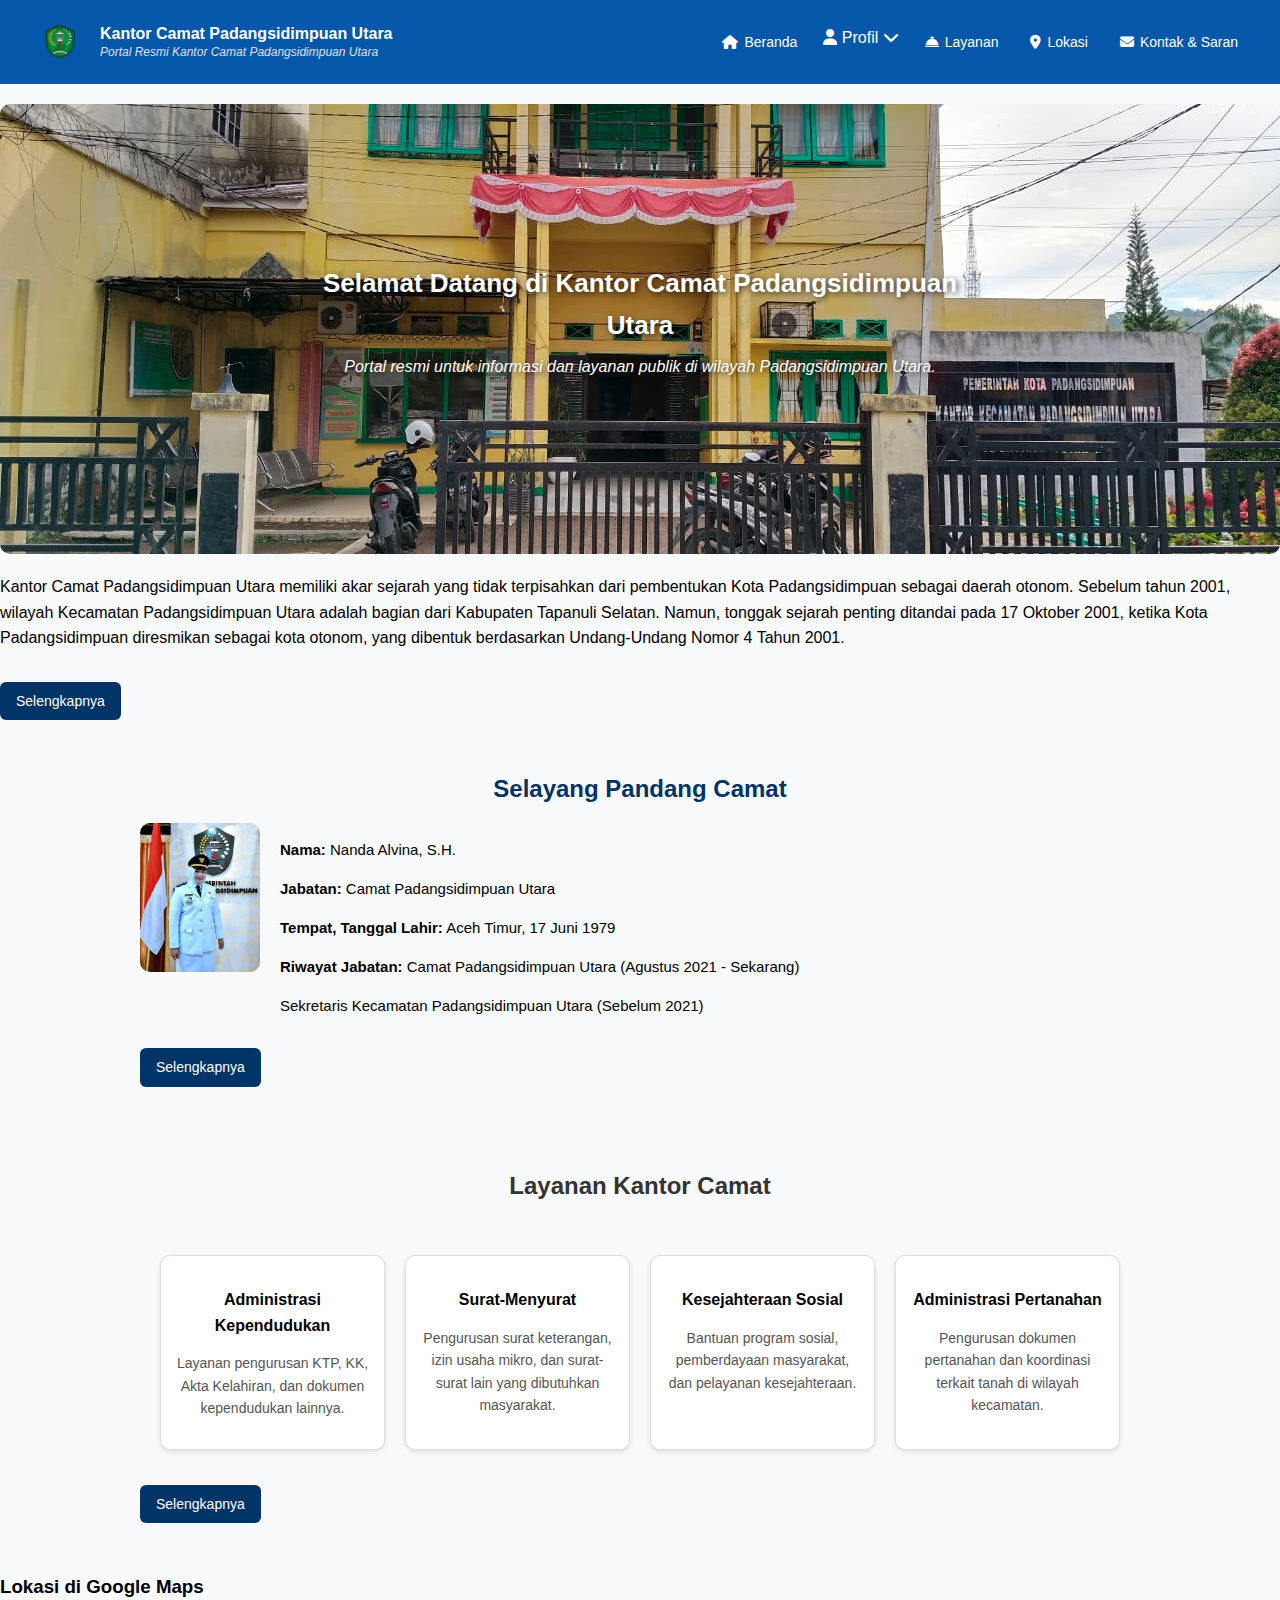
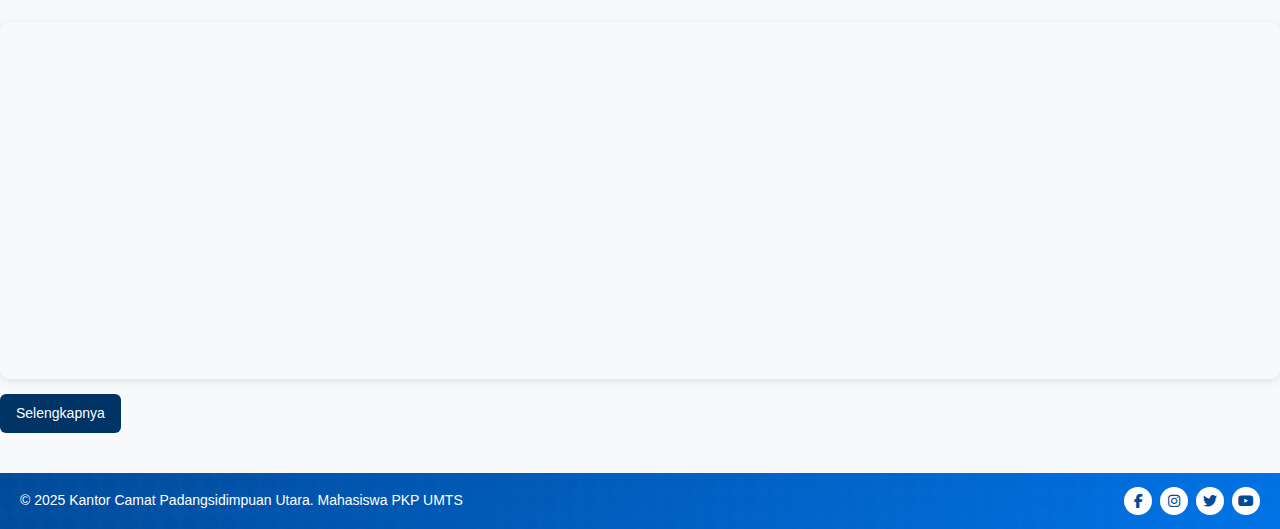
<file: index.html>
<!DOCTYPE html>
<html lang="id">
<head>
  <meta charset="UTF-8">
  <meta name="viewport" content="width=device-width, initial-scale=1.0">
  <title>Beranda - Kantor Camat PSP Utara</title>
  <link rel="stylesheet" href="style.css">
  <link rel="stylesheet" href="https://cdnjs.cloudflare.com/ajax/libs/font-awesome/6.5.0/css/all.min.css">
  <script src="script.js" defer></script>
</head>
<body>
  <!-- Navbar -->
  <header>
    <div class="header-flex">
      <!-- Kiri -->
      <div class="left-side">
        <img src="img/logo.png" alt="Logo" class="logo">
        <div class="welcome-texts">
          <span class="welcome-main">Kantor Camat Padangsidimpuan Utara</span>
          <span class="welcome-sub">Portal Resmi Kantor Camat Padangsidimpuan Utara</span>
        </div>
      </div>

      <!-- Hamburger -->
      <div id="hamburger" class="hamburger">
        <span></span>
        <span></span>
        <span></span>
      </div>

      <!-- Kanan -->
      <nav id="navMenu">
        <a href="index.html"><i class="fas fa-home"></i> Beranda</a>

        <!-- Dropdown Profil -->
        <div class="dropdown">
          <button class="dropbtn">
            <i class="fas fa-user"></i> Profil <i class="fas fa-chevron-down"></i>
          </button>
          <div class="dropdown-content">
            <a href="profil-kecamatan.html">Profil Kecamatan</a>
            <a href="struktur-organisasi.html">Struktur Organisasi</a>
            <a href="visi-misi.html">Visi Misi & Maklumat Pelayanan</a>
            <a href="profil-camat.html">Profil Camat</a>
          </div>
        </div>

        <a href="layanan.html"><i class="fas fa-concierge-bell"></i> Layanan</a>
        <a href="lokasi.html"><i class="fas fa-map-marker-alt"></i> Lokasi</a>
        <a href="Kontak-Saran.html"><i class="fas fa-envelope"></i> Kontak & Saran</a>
      </nav>
    </div>
  </header>

  <!-- Overlay -->
  <div id="overlay"></div>

  <main>
    <!-- Hero -->
    <section class="hero">
      <img src="img/foto_kantor.jpg" alt="Gedung Kantor Camat" class="hero-img">
      <div class="hero-text">
        <h1>Selamat Datang di Kantor Camat Padangsidimpuan Utara</h1>
        <p>Portal resmi untuk informasi dan layanan publik di wilayah Padangsidimpuan Utara.</p>
      </div>
    </section>

    <!-- Selayang Pandang Kantor -->
    <section class="sejarah">
      <p>
          Kantor Camat Padangsidimpuan Utara memiliki akar sejarah yang tidak terpisahkan dari pembentukan Kota Padangsidimpuan sebagai daerah otonom.
         Sebelum tahun 2001, wilayah Kecamatan Padangsidimpuan Utara adalah bagian dari Kabupaten Tapanuli Selatan.
         Namun, tonggak sejarah penting ditandai pada 17 Oktober 2001, ketika Kota Padangsidimpuan diresmikan sebagai kota otonom, yang dibentuk berdasarkan Undang-Undang Nomor 4 Tahun 2001.
      </p>
      <a href="profil-kecamatan.html" class="btn-selengkapnya">Selengkapnya</a>
    </section>

    <!-- Selayang Pandang Camat -->
    <section class="camat">
      <h2>Selayang Pandang Camat</h2>
      <div class="camat-box">
        <img src="img/gambar camat utara.jpg" alt="Camat Padangsidimpuan Utara" class="camat-foto">
        <div class="camat-bio">
          <p><strong>Nama:</strong> Nanda Alvina, S.H.</p>
          <p><strong>Jabatan:</strong> Camat Padangsidimpuan Utara</p>
          <p><strong>Tempat, Tanggal Lahir:</strong> Aceh Timur, 17 Juni 1979</p>
          <p><strong>Riwayat Jabatan:</strong> Camat Padangsidimpuan Utara (Agustus 2021 - Sekarang)</p>
          <p></strong> Sekretaris Kecamatan Padangsidimpuan Utara (Sebelum 2021) </p>
        </div>
      </div>
      <a href="profil-camat.html" class="btn-selengkapnya">Selengkapnya</a>
    </section>

    <!-- Layanan -->
    <section class="layanan-overview">
      <h2>Layanan Kantor Camat</h2>
      <div class="layanan-container">
        <div class="layanan-card">
          <h3>Administrasi Kependudukan</h3>
          <p>Layanan pengurusan KTP, KK, Akta Kelahiran, dan dokumen kependudukan lainnya.</p>
        </div>

        <div class="layanan-card">
          <h3>Surat-Menyurat</h3>
          <p>Pengurusan surat keterangan, izin usaha mikro, dan surat-surat lain yang dibutuhkan masyarakat.</p>
        </div>

        <div class="layanan-card">
          <h3>Kesejahteraan Sosial</h3>
          <p>Bantuan program sosial, pemberdayaan masyarakat, dan pelayanan kesejahteraan.</p>
        </div>

        <div class="layanan-card">
          <h3>Administrasi Pertanahan</h3>
          <p>Pengurusan dokumen pertanahan dan koordinasi terkait tanah di wilayah kecamatan.</p>
        </div>
      </div>
      <a href="layanan.html" class="btn-selengkapnya">Selengkapnya</a>
    </section>

    <h3>Lokasi di Google Maps</h3>
    <div class="map-container">
      <iframe 
        src="https://www.google.com/maps?q=97HC%2B89Q%2C%20Wek%20II%2C%20Padangsidimpuan%20Utara%2C%20Kota%20Padang%20Sidempuan%2C%20Sumatera%20Utara%2022711&output=embed" 
        width="100%" 
        height="350" 
        style="border:0;" 
        allowfullscreen="" 
        loading="lazy">
      </iframe>
    </div>
    <a href="lokasi.html" class="btn-selengkapnya">Selengkapnya</a>
  </main>

  <!-- Footer -->
  <footer>
    <div class="footer-container">
      <div class="footer-left">
        &copy; 2025 Kantor Camat Padangsidimpuan Utara. Mahasiswa PKP UMTS
      </div>
      <div class="footer-right">
        <a href="https://www.facebook.com/share/15uTmovxTt/" target="blank"><i class="fab fa-facebook-f"></i></a>
        <a href="https://www.instagram.com/kantorcamatpsputara?igsh=ZTB3Z2NxeWhpMzE4" target="blank"><i class="fab fa-instagram"></i></a>
        <a href="index.html" target="blank"><i class="fab fa-twitter"></i></a>
        <a href="index.html" target="blank"><i class="fab fa-youtube"></i></a>
      </div>
    </div>
  </footer>

  <!-- Script Hamburger -->
  <script>
    const hamburger = document.getElementById("hamburger");
    const navMenu = document.getElementById("navMenu");
    const overlay = document.getElementById("overlay");

    hamburger.addEventListener("click", () => {
      navMenu.classList.toggle("active");
      overlay.classList.toggle("active");
      hamburger.classList.toggle("open");
    });

    overlay.addEventListener("click", () => {
      navMenu.classList.remove("active");
      overlay.classList.remove("active");
      hamburger.classList.remove("open");
    });
  </script>
</body>
</html>
</file>
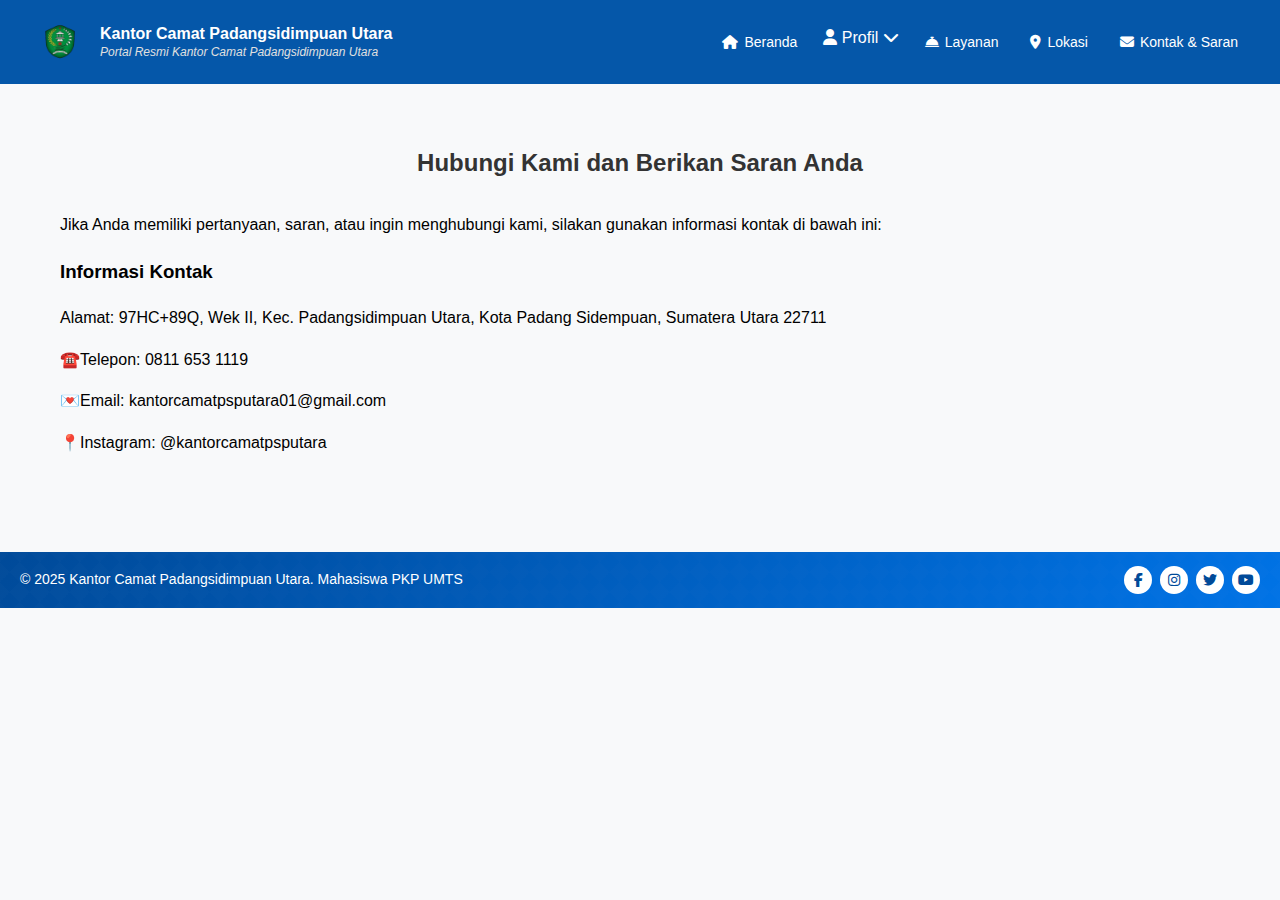
<file: Kontak-Saran.html>
<!DOCTYPE html>
<html lang="id">
<head>
  <meta charset="UTF-8">
  <meta name="viewport" content="width=device-width, initial-scale=1.0">
  <title>Kontak-Saran - Kantor Camat Padangsidimpuan Utara</title>
  <link rel="stylesheet" href="style.css">
  <link rel="stylesheet" href="https://cdnjs.cloudflare.com/ajax/libs/font-awesome/6.5.0/css/all.min.css">
  <script src="script.js"></script>
</head>
<body>

<header>
  <div class="header-flex">
    <!-- Kiri -->
    <div class="left-side">
      <img src="img/logo.png" alt="Logo" class="logo">
      <div class="welcome-texts">
        <span class="welcome-main">Kantor Camat Padangsidimpuan Utara</span>
        <span class="welcome-sub">Portal Resmi Kantor Camat Padangsidimpuan Utara</span>
      </div>
    </div>

     <!-- Hamburger -->
            <div id="hamburger" class="hamburger">
                <span></span>
                <span></span>
                <span></span>
            </div>

    <!-- Kanan -->
    <nav id="navMenu">
      <a href="index.html"><i class="fas fa-home"></i> Beranda</a>
     <!-- Dropdown Profil -->
        <div class="dropdown">
          <button class="dropbtn">
            <i class="fas fa-user"></i> Profil <i class="fas fa-chevron-down"></i>
          </button>
          <div class="dropdown-content">
            <a href="profil-kecamatan.html">Profil Kecamatan</a>
            <a href="struktur-organisasi.html">Struktur Organisasi</a>
            <a href="visi-misi.html">Visi Misi & Maklumat Pelayanan</a>
            <a href="profil-camat.html">Profil Camat</a>
          </div>
        </div>
      <a href="layanan.html"><i class="fas fa-concierge-bell"></i> Layanan</a>
      <a href="lokasi.html"><i class="fas fa-map-marker-alt"></i> Lokasi</a>
      <a href="Kontak-Saran.html"><i class="fas fa-envelope"></i> Kontak & Saran</a>
    </nav>
  </div>
</header>

<!-- Overlay untuk efek klik -->
<div id="overlay"></div>

<main class="container">
  <h2>Hubungi Kami dan Berikan Saran Anda</h2>
  <p>Jika Anda memiliki pertanyaan, saran, atau ingin menghubungi kami, silakan gunakan informasi kontak di bawah ini:</p>
  <h3>Informasi Kontak</h3>
  <p>Alamat: 97HC+89Q, Wek II, Kec. Padangsidimpuan Utara, Kota Padang Sidempuan, Sumatera Utara 22711</p>
  <p>☎️Telepon: 0811 653 1119</p>
  <p>💌Email: kantorcamatpsputara01@gmail.com</p>
  <p>📍Instagram: @kantorcamatpsputara</p>


  

</main>

    <footer>
        <div class="footer-container">
          <div class="footer-left">
            &copy; 2025 Kantor Camat Padangsidimpuan Utara. Mahasiswa PKP UMTS
          </div>
          <div class="footer-right">
            <a href="https://www.facebook.com/share/15uTmovxTt/" target="blank"><i class="fab fa-facebook-f"></i></a>
            <a href="https://www.instagram.com/kantorcamatpsputara?igsh=ZTB3Z2NxeWhpMzE4" target="blank"><i class="fab fa-instagram"></i></a>
            <a href="#" target="blank"><i class="fab fa-twitter"></i></a>
            <a href="#" target="blank"><i class="fab fa-youtube"></i></a>
          </div>
        </div>
      </footer>

<!-- Script Hamburger -->
 <!-- Script Hamburger -->
    <script>
        const hamburger = document.getElementById("hamburger");
        const navMenu = document.getElementById("navMenu");
        const overlay = document.getElementById("overlay");

        hamburger.addEventListener("click", () => {
            navMenu.classList.toggle("active");
            overlay.classList.toggle("active");
        });

        overlay.addEventListener("click", () => {
            navMenu.classList.remove("active");
            overlay.classList.remove("active");
        });
    </script>
</body>
</html>
</file>
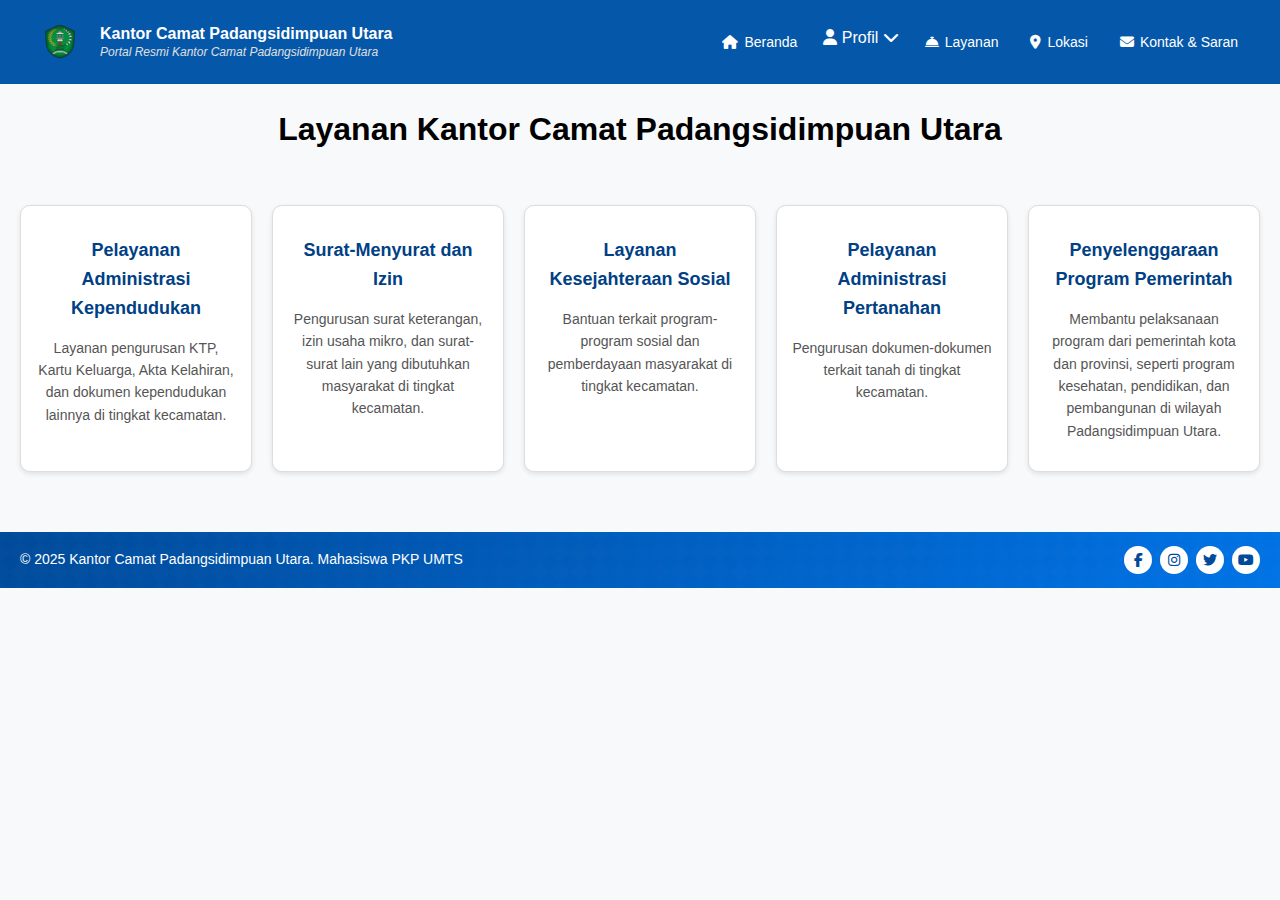
<file: layanan.html>
<!DOCTYPE html>
<html lang="id">
<head>
  <meta charset="UTF-8">
  <meta name="viewport" content="width=device-width, initial-scale=1.0">
  <title>Layanan - Kantor Camat Padangsidimpuan Utara</title>
  <link rel="stylesheet" href="style.css">
  <link rel="stylesheet" href="https://cdnjs.cloudflare.com/ajax/libs/font-awesome/6.5.0/css/all.min.css">
  <script src="script.js"></script>
</head>
<body>
  <!-- Navbar -->
  <header>
    <div class="header-flex">
      <!-- Kiri -->
      <div class="left-side">
        <img src="img/logo.png" alt="Logo" class="logo">
        <div class="welcome-texts">
          <span class="welcome-main">Kantor Camat Padangsidimpuan Utara</span>
          <span class="welcome-sub">Portal Resmi Kantor Camat Padangsidimpuan Utara</span>
        </div>
      </div>

       <!-- Hamburger -->
            <div id="hamburger" class="hamburger">
                <span></span>
                <span></span>
                <span></span>
            </div>

      <!-- Kanan -->
      <nav id="navMenu">
        <a href="index.html"><i class="fas fa-home"></i> Beranda</a>
        <!-- Dropdown Profil -->
        <div class="dropdown">
          <button class="dropbtn">
            <i class="fas fa-user"></i> Profil <i class="fas fa-chevron-down"></i>
          </button>
          <div class="dropdown-content">
            <a href="profil-kecamatan.html">Profil Kecamatan</a>
            <a href="struktur-organisasi.html">Struktur Organisasi</a>
            <a href="visi-misi.html">Visi Misi & Maklumat Pelayanan</a>
            <a href="profil-camat.html">Profil Camat</a>
          </div>
        </div>
        <a href="layanan.html"><i class="fas fa-concierge-bell"></i> Layanan</a>
        <a href="lokasi.html"><i class="fas fa-map-marker-alt"></i> Lokasi</a>
        <a href="Kontak-Saran.html"><i class="fas fa-envelope"></i> Kontak & Saran</a>
      </nav>
    </div>
  </header>

  <!-- Overlay untuk efek klik -->
  <div id="overlay"></div>

  <!-- Konten Layanan -->
  <main>
    <h1>Layanan Kantor Camat Padangsidimpuan Utara</h1>
    <div class="layanan-container">
      <div class="layanan-card">
        <h2>Pelayanan Administrasi Kependudukan</h2>
        <p>Layanan pengurusan KTP, Kartu Keluarga, Akta Kelahiran, dan dokumen kependudukan lainnya di tingkat kecamatan.</p>
      </div>

      <div class="layanan-card">
        <h2>Surat-Menyurat dan Izin</h2>
        <p>Pengurusan surat keterangan, izin usaha mikro, dan surat-surat lain yang dibutuhkan masyarakat di tingkat kecamatan.</p>
      </div>

      <div class="layanan-card">
        <h2>Layanan Kesejahteraan Sosial</h2>
        <p>Bantuan terkait program-program sosial dan pemberdayaan masyarakat di tingkat kecamatan.</p>
      </div>

      <div class="layanan-card">
        <h2>Pelayanan Administrasi Pertanahan</h2>
        <p>Pengurusan dokumen-dokumen terkait tanah di tingkat kecamatan.</p>
      </div>

      <div class="layanan-card">
        <h2>Penyelenggaraan Program Pemerintah</h2>
        <p>Membantu pelaksanaan program dari pemerintah kota dan provinsi, seperti program kesehatan, pendidikan, dan pembangunan di wilayah Padangsidimpuan Utara.</p>
      </div>
    </div>
  </main>

  <!-- Footer -->
  <footer>
    <div class="footer-container">
      <div class="footer-left">
        &copy; 2025 Kantor Camat Padangsidimpuan Utara. Mahasiswa PKP UMTS
      </div>
      <div class="footer-right">
        <a href="https://www.facebook.com/share/15uTmovxTt/" target="blank"><i class="fab fa-facebook-f"></i></a>
        <a href="https://www.instagram.com/kantorcamatpsputara?igsh=ZTB3Z2NxeWhpMzE4" target="blank"><i class="fab fa-instagram"></i></a>
        <a href="layanan.html" target="blank"><i class="fab fa-twitter"></i></a>
        <a href="layanan.html" target="blank"><i class="fab fa-youtube"></i></a>
      </div>
    </div>
  </footer>

  <!-- Script Hamburger -->
  <script>
    const hamburger = document.getElementById("hamburger");
    const navMenu = document.getElementById("navMenu");
    const overlay = document.getElementById("overlay");

    hamburger.addEventListener("click", () => {
      navMenu.classList.toggle("active");
      overlay.classList.toggle("active");
    });

    overlay.addEventListener("click", () => {
      navMenu.classList.remove("active");
      overlay.classList.remove("active");
    });
  </script>
</body>
</html>
</file>
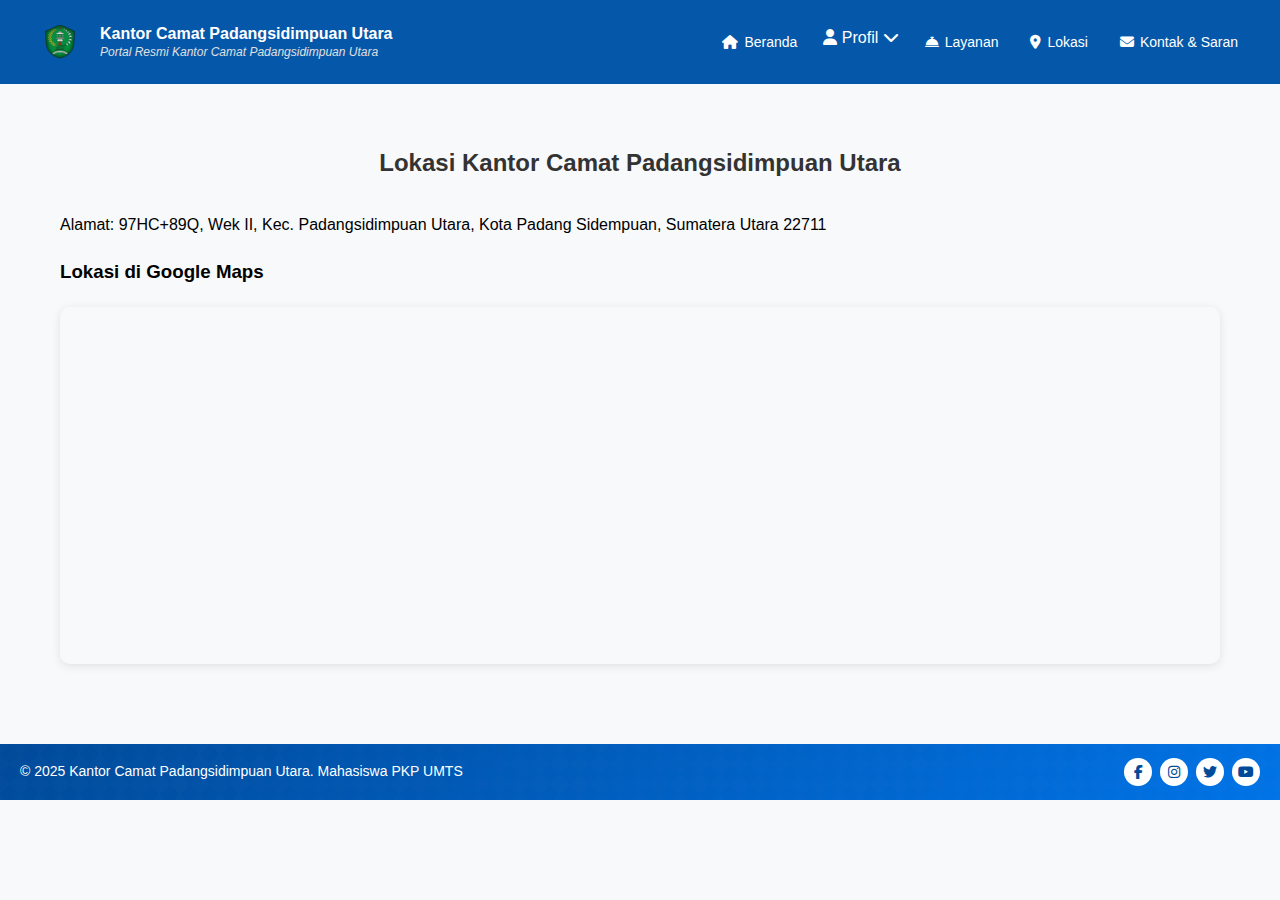
<file: lokasi.html>
<!DOCTYPE html>
<html lang="id">
<head>
  <meta charset="UTF-8">
  <meta name="viewport" content="width=device-width, initial-scale=1.0">
  <title>Lokasi - Kantor Camat PSP Utara</title>
  <link rel="stylesheet" href="style.css">
  <link rel="stylesheet" href="https://cdnjs.cloudflare.com/ajax/libs/font-awesome/6.5.0/css/all.min.css">
  <script src="script.js"></script>
</head>
<body>
  <header>
    <div class="header-flex">
      <!-- Kiri -->
      <div class="left-side">
        <img src="img/logo.png" alt="Logo" class="logo">
        <div class="welcome-texts">
          <span class="welcome-main">Kantor Camat Padangsidimpuan Utara</span>
          <span class="welcome-sub">Portal Resmi Kantor Camat Padangsidimpuan Utara</span>
        </div>
      </div>

       <!-- Hamburger -->
            <div id="hamburger" class="hamburger">
                <span></span>
                <span></span>
                <span></span>
            </div>

      <!-- Kanan -->
      <nav id="navMenu">
        <a href="index.html"><i class="fas fa-home"></i> Beranda</a>
        <!-- Dropdown Profil -->
        <div class="dropdown">
          <button class="dropbtn">
            <i class="fas fa-user"></i> Profil <i class="fas fa-chevron-down"></i>
          </button>
          <div class="dropdown-content">
            <a href="profil-kecamatan.html">Profil Kecamatan</a>
            <a href="struktur-organisasi.html">Struktur Organisasi</a>
            <a href="visi-misi.html">Visi Misi & Maklumat Pelayanan</a>
            <a href="profil-camat.html">Profil Camat</a>
          </div>
        </div>
        <a href="layanan.html"><i class="fas fa-concierge-bell"></i> Layanan</a>
        <a href="lokasi.html"><i class="fas fa-map-marker-alt"></i> Lokasi</a>
        <a href="Kontak-Saran.html"><i class="fas fa-envelope"></i> Kontak & Saran</a>
      </nav>
    </div>
  </header>

  <!-- Overlay untuk efek klik -->
  <div id="overlay"></div>

  <main class="container">
    <h2>Lokasi Kantor Camat Padangsidimpuan Utara</h2>
    <p>Alamat: 97HC+89Q, Wek II, Kec. Padangsidimpuan Utara, Kota Padang Sidempuan, Sumatera Utara 22711</p>


    <h3>Lokasi di Google Maps</h3>
    <div class="map-container">
      <iframe 
        src="https://www.google.com/maps?q=97HC%2B89Q%2C%20Wek%20II%2C%20Padangsidimpuan%20Utara%2C%20Kota%20Padang%20Sidempuan%2C%20Sumatera%20Utara%2022711&output=embed" 
        width="100%" 
        height="350" 
        style="border:0;" 
        allowfullscreen="" 
        loading="lazy">
      </iframe>
    </div>
  </main>

  <footer>
    <div class="footer-container">
      <div class="footer-left">
        &copy; 2025 Kantor Camat Padangsidimpuan Utara. Mahasiswa PKP UMTS
      </div>
      <div class="footer-right">
        <a href="https://www.facebook.com/share/15uTmovxTt/" target="blank"><i class="fab fa-facebook-f"></i></a>
        <a href="https://www.instagram.com/kantorcamatpsputara?igsh=ZTB3Z2NxeWhpMzE4" target="blank"><i class="fab fa-instagram"></i></a>
        <a href="lokasi.html" target="blank"><i class="fab fa-twitter"></i></a>
        <a href="lokasi.html" target="blank"><i class="fab fa-youtube"></i></a>
      </div>
    </div>
  </footer>

    <!-- Script Hamburger -->
    <script>
        const hamburger = document.getElementById("hamburger");
        const navMenu = document.getElementById("navMenu");
        const overlay = document.getElementById("overlay");

        hamburger.addEventListener("click", () => {
            navMenu.classList.toggle("active");
            overlay.classList.toggle("active");
        });

        overlay.addEventListener("click", () => {
            navMenu.classList.remove("active");
            overlay.classList.remove("active");
        });
    </script>
</body>
</html>
</file>
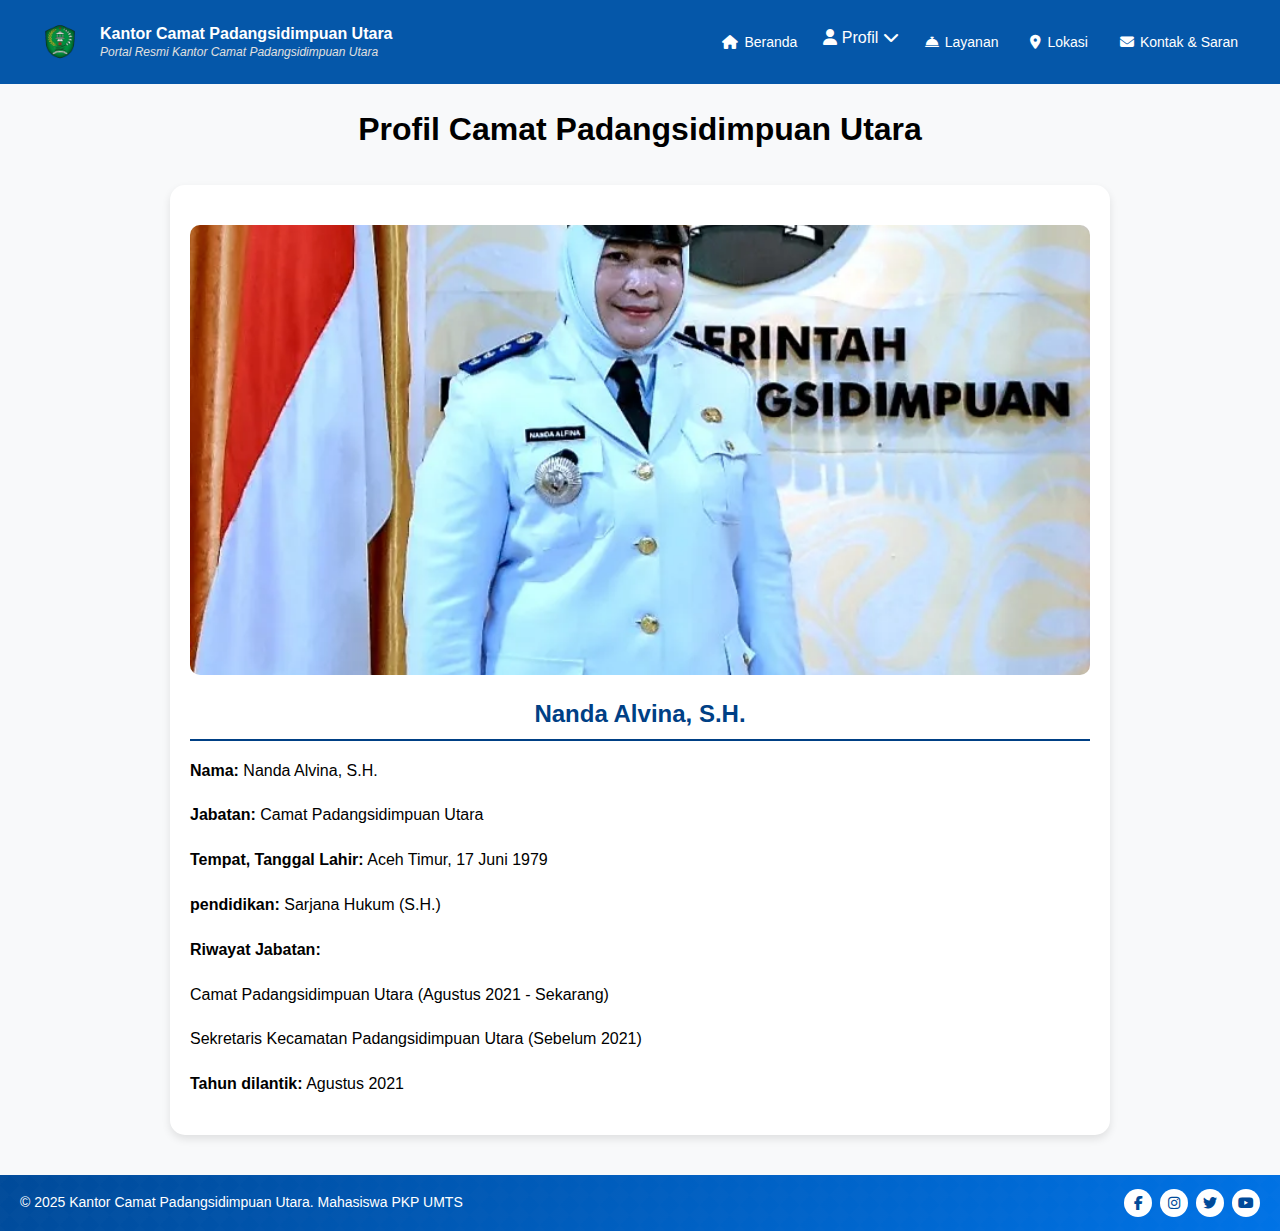
<file: profil-camat.html>
<!DOCTYPE html>
<html lang="id">
<head>
  <meta charset="UTF-8">
  <meta name="viewport" content="width=device-width, initial-scale=1.0">
  <title>Profil Camat - Kantor Camat PSP Utara</title>
  <link rel="stylesheet" href="style.css">
  <link rel="stylesheet" href="https://cdnjs.cloudflare.com/ajax/libs/font-awesome/6.5.0/css/all.min.css">
  <script src="script.js" defer></script>
</head>
<body>
  <!-- Navbar -->
  <header>
    <div class="header-flex">
      <div class="left-side">
        <img src="img/logo.png" alt="Logo" class="logo">
        <div class="welcome-texts">
          <span class="welcome-main">Kantor Camat Padangsidimpuan Utara</span>
          <span class="welcome-sub">Portal Resmi Kantor Camat Padangsidimpuan Utara</span>
        </div>
      </div>

      <div id="hamburger" class="hamburger">
        <span></span><span></span><span></span>
      </div>

      <nav id="navMenu">
        <a href="index.html"><i class="fas fa-home"></i> Beranda</a>
        <div class="dropdown">
          <button class="dropbtn"><i class="fas fa-user"></i> Profil <i class="fas fa-chevron-down"></i></button>
          <div class="dropdown-content">
            <a href="profil-kecamatan.html">Profil Kecamatan</a>
            <a href="struktur-organisasi.html">Struktur Organisasi</a>
            <a href="visi-misi.html">Visi Misi & Maklumat Pelayanan</a>
            <a href="profil-camat.html">Profil Camat</a>
          </div>
        </div>
        <a href="layanan.html"><i class="fas fa-concierge-bell"></i> Layanan</a>
        <a href="lokasi.html"><i class="fas fa-map-marker-alt"></i> Lokasi</a>
        <a href="kontak-saran.html"><i class="fas fa-envelope"></i> Kontak & Saran</a>
      </nav>
    </div>
  </header>

  <div id="overlay"></div>

  <!-- Konten -->
  <main>
    <h1>Profil Camat Padangsidimpuan Utara</h1>
    <div class="card">
      <img src="img/gambar camat utara.jpg" alt="Camat PSP Utara" class="hero-img">
      <h2>Nanda Alvina, S.H.</h2>
      <p><strong>Nama:</strong> Nanda Alvina, S.H.</p>
          <p><strong>Jabatan:</strong> Camat Padangsidimpuan Utara</p>
          <p><strong>Tempat, Tanggal Lahir:</strong> Aceh Timur, 17 Juni 1979</p>
          <p><strong> pendidikan:</strong> Sarjana Hukum (S.H.)</p>
          <p><strong>Riwayat Jabatan:</strong> </p>
          <p></strong> Camat Padangsidimpuan Utara (Agustus 2021 - Sekarang) </p>
          <p></strong> Sekretaris Kecamatan Padangsidimpuan Utara (Sebelum 2021) </p>
          <p><strong>Tahun dilantik:</strong> Agustus 2021</p>

          
    </div>
  </main>

  <!-- Footer -->
  <footer>
    <div class="footer-container">
      <div class="footer-left">&copy; 2025 Kantor Camat Padangsidimpuan Utara. Mahasiswa PKP UMTS</div>
      <div class="footer-right">
        <a href="https://www.facebook.com/share/15uTmovxTt/"><i class="fab fa-facebook-f"></i></a>
        <a href="https://www.instagram.com/kantorcamatpsputara?igsh=ZTB3Z2NxeWhpMzE4"><i class="fab fa-instagram"></i></a>
        <a href="#"><i class="fab fa-twitter"></i></a>
        <a href="#"><i class="fab fa-youtube"></i></a>
      </div>
    </div>
  </footer>
</body>
</html>
</file>
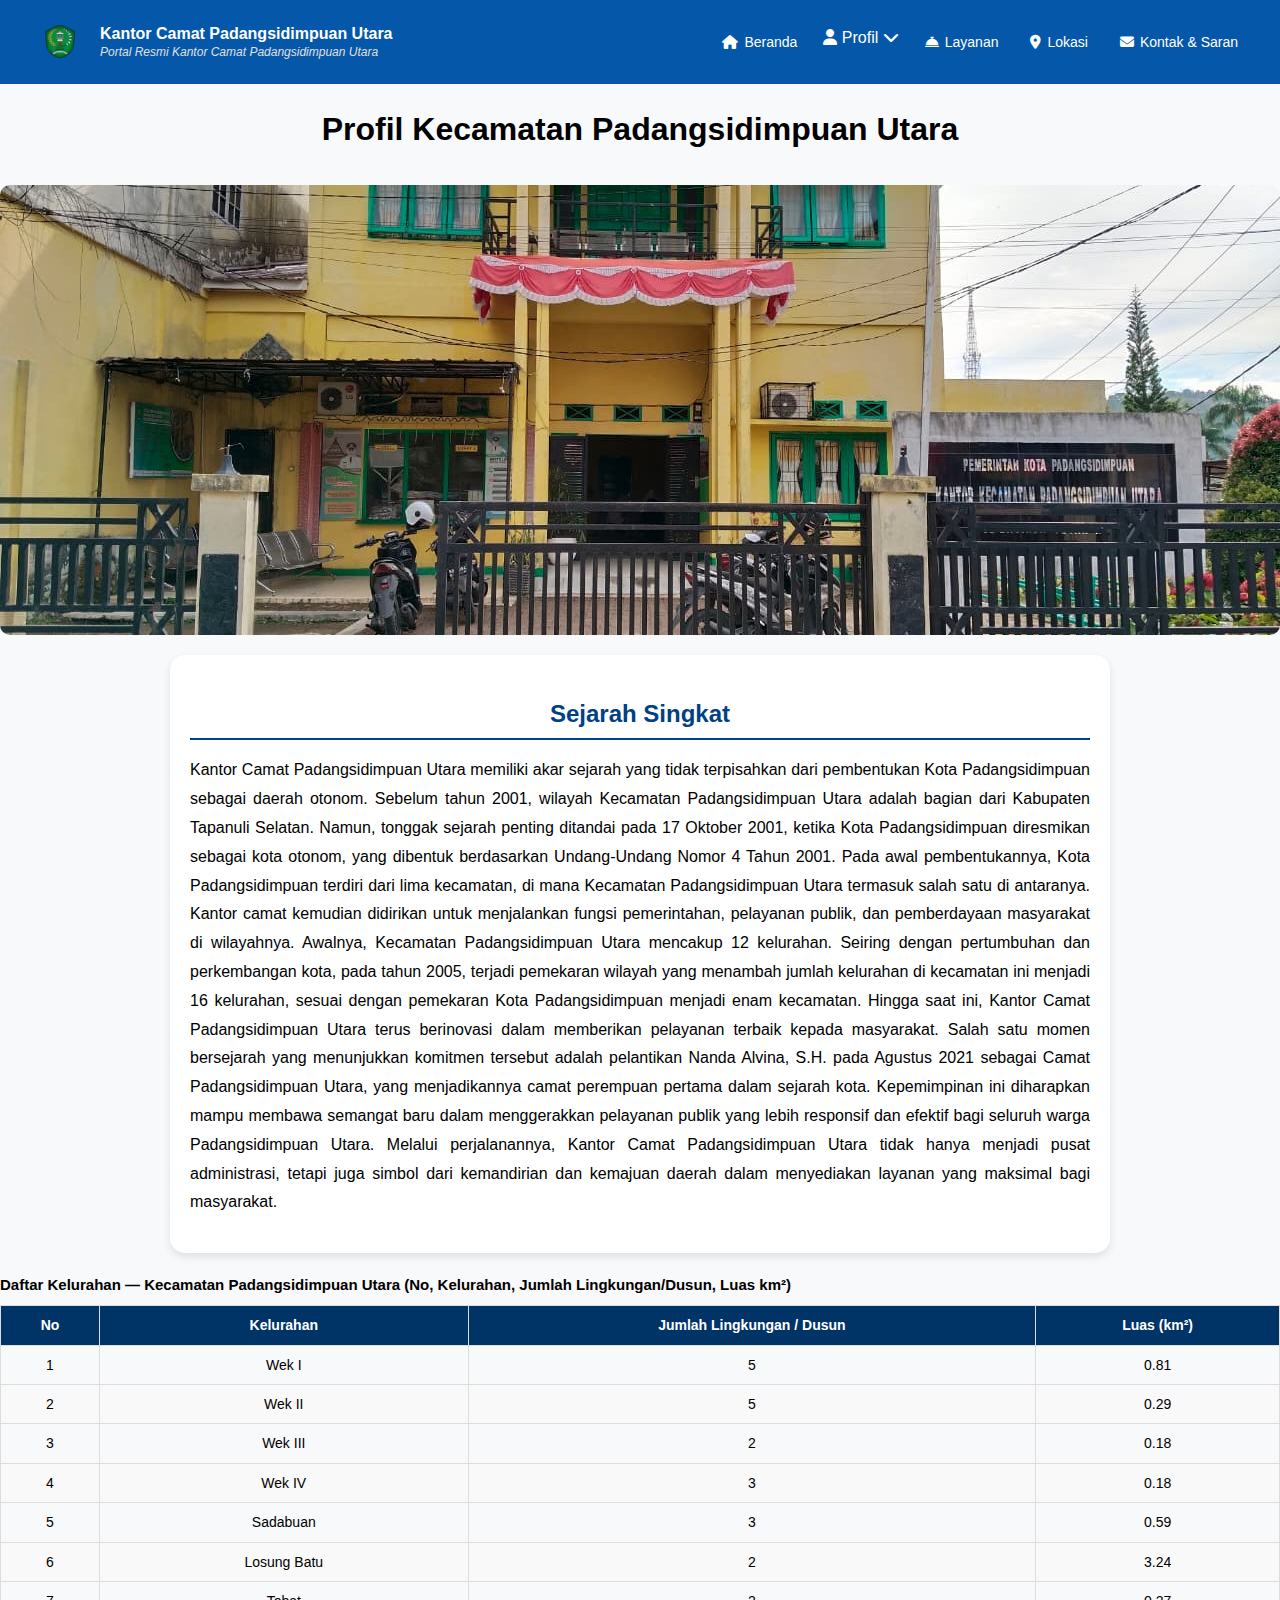
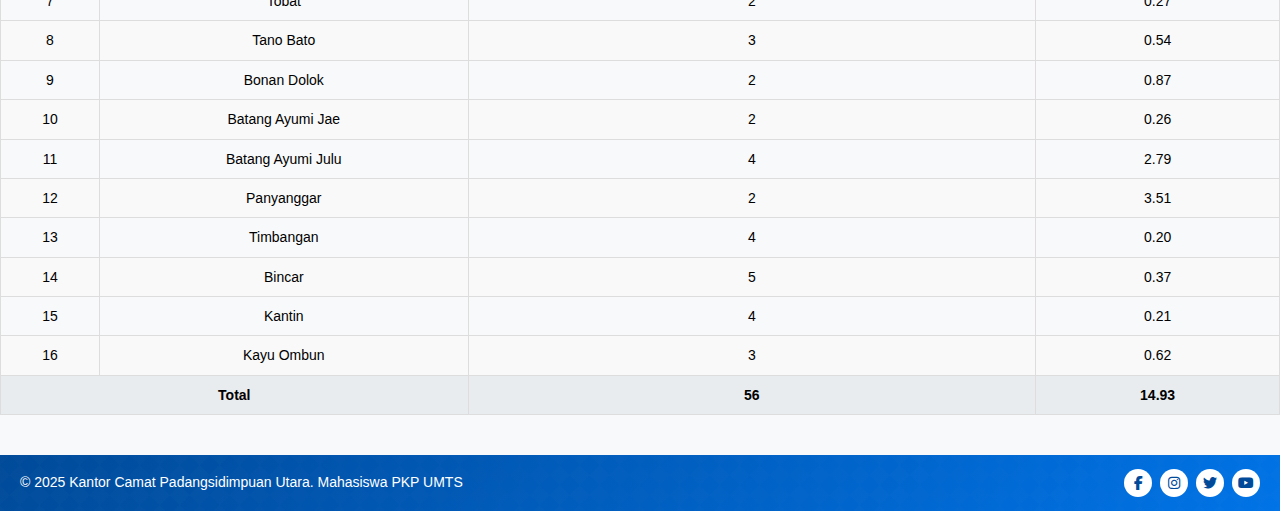
<file: profil-kecamatan.html>
<!DOCTYPE html>
<html lang="id">
<head>
  <meta charset="UTF-8">
  <meta name="viewport" content="width=device-width, initial-scale=1.0">
  <title>Profil Kecamatan - Kantor Camat Padangsidimpuan Utara</title>
  <link rel="stylesheet" href="style.css">
  <link rel="stylesheet" href="https://cdnjs.cloudflare.com/ajax/libs/font-awesome/6.5.0/css/all.min.css">
  <script src="script.js" defer></script>
</head>
<body>
  <!-- Navbar -->
  <header>
    <div class="header-flex">
      <div class="left-side">
        <img src="img/logo.png" alt="Logo" class="logo">
        <div class="welcome-texts">
          <span class="welcome-main">Kantor Camat Padangsidimpuan Utara</span>
          <span class="welcome-sub">Portal Resmi Kantor Camat Padangsidimpuan Utara</span>
        </div>
      </div>

      <div id="hamburger" class="hamburger">
        <span></span><span></span><span></span>
      </div>

      <nav id="navMenu">
        <a href="index.html"><i class="fas fa-home"></i> Beranda</a>
        <div class="dropdown">
          <button class="dropbtn"><i class="fas fa-user"></i> Profil <i class="fas fa-chevron-down"></i></button>
          <div class="dropdown-content">
            <a href="profil-kecamatan.html">Profil Kecamatan</a>
            <a href="struktur-organisasi.html">Struktur Organisasi</a>
            <a href="visi-misi.html">Visi Misi & Maklumat Pelayanan</a>
            <a href="profil-camat.html">Profil Camat</a>
          </div>
        </div>
        <a href="layanan.html"><i class="fas fa-concierge-bell"></i> Layanan</a>
        <a href="lokasi.html"><i class="fas fa-map-marker-alt"></i> Lokasi</a>
        <a href="kontak-saran.html"><i class="fas fa-envelope"></i> Kontak & Saran</a>
      </nav>
    </div>
  </header>

  <div id="overlay"></div>

  <!-- Konten -->
  <main>
    <h1>Profil Kecamatan Padangsidimpuan Utara</h1>
    <img src="img/foto_kantor.jpg" alt="Kantor Camat" class="hero-img">

    <div class="card">
      <h2>Sejarah Singkat</h2>
      <p>Kantor Camat Padangsidimpuan Utara memiliki akar sejarah yang tidak terpisahkan dari pembentukan Kota Padangsidimpuan sebagai daerah otonom.
         Sebelum tahun 2001, wilayah Kecamatan Padangsidimpuan Utara adalah bagian dari Kabupaten Tapanuli Selatan.
         Namun, tonggak sejarah penting ditandai pada 17 Oktober 2001, ketika Kota Padangsidimpuan diresmikan sebagai kota otonom, yang dibentuk berdasarkan Undang-Undang Nomor 4 Tahun 2001.
        Pada awal pembentukannya, Kota Padangsidimpuan terdiri dari lima kecamatan, di mana Kecamatan Padangsidimpuan Utara termasuk salah satu di antaranya.
         Kantor camat kemudian didirikan untuk menjalankan fungsi pemerintahan, pelayanan publik, dan pemberdayaan masyarakat di wilayahnya.
          Awalnya, Kecamatan Padangsidimpuan Utara mencakup 12 kelurahan. Seiring dengan pertumbuhan dan perkembangan kota, pada tahun 2005, terjadi pemekaran wilayah yang menambah jumlah kelurahan di kecamatan ini menjadi 16 kelurahan, sesuai dengan pemekaran Kota Padangsidimpuan menjadi enam kecamatan.
        Hingga saat ini, Kantor Camat Padangsidimpuan Utara terus berinovasi dalam memberikan pelayanan terbaik kepada masyarakat. Salah satu momen bersejarah yang menunjukkan komitmen tersebut adalah pelantikan Nanda Alvina, S.H. pada Agustus 2021 sebagai Camat Padangsidimpuan Utara, yang menjadikannya camat perempuan pertama dalam sejarah kota.
         Kepemimpinan ini diharapkan mampu membawa semangat baru dalam menggerakkan pelayanan publik yang lebih responsif dan efektif bagi seluruh warga Padangsidimpuan Utara. Melalui perjalanannya, Kantor Camat Padangsidimpuan Utara tidak hanya menjadi pusat administrasi, tetapi juga simbol dari kemandirian dan kemajuan daerah dalam menyediakan layanan yang maksimal bagi masyarakat.</p>
    </div>

    <div class="table-responsive">
  <table class="styled-table">
    <caption>
      Daftar Kelurahan — Kecamatan Padangsidimpuan Utara (No, Kelurahan, Jumlah Lingkungan/Dusun, Luas km²)
    </caption>
    <thead>
      <tr>
        <th>No</th>
        <th>Kelurahan</th>
        <th>Jumlah Lingkungan / Dusun</th>
        <th>Luas (km²)</th>
      </tr>
    </thead>
    <tbody>
      <tr><td>1</td><td>Wek I</td><td>5</td><td>0.81</td></tr>
      <tr><td>2</td><td>Wek II</td><td>5</td><td>0.29</td></tr>
      <tr><td>3</td><td>Wek III</td><td>2</td><td>0.18</td></tr>
      <tr><td>4</td><td>Wek IV</td><td>3</td><td>0.18</td></tr>
      <tr><td>5</td><td>Sadabuan</td><td>3</td><td>0.59</td></tr>
      <tr><td>6</td><td>Losung Batu</td><td>2</td><td>3.24</td></tr>
      <tr><td>7</td><td>Tobat</td><td>2</td><td>0.27</td></tr>
      <tr><td>8</td><td>Tano Bato</td><td>3</td><td>0.54</td></tr>
      <tr><td>9</td><td>Bonan Dolok</td><td>2</td><td>0.87</td></tr>
      <tr><td>10</td><td>Batang Ayumi Jae</td><td>2</td><td>0.26</td></tr>
      <tr><td>11</td><td>Batang Ayumi Julu</td><td>4</td><td>2.79</td></tr>
      <tr><td>12</td><td>Panyanggar</td><td>2</td><td>3.51</td></tr>
      <tr><td>13</td><td>Timbangan</td><td>4</td><td>0.20</td></tr>
      <tr><td>14</td><td>Bincar</td><td>5</td><td>0.37</td></tr>
      <tr><td>15</td><td>Kantin</td><td>4</td><td>0.21</td></tr>
      <tr><td>16</td><td>Kayu Ombun</td><td>3</td><td>0.62</td></tr>
    </tbody>
    <tfoot>
      <tr>
        <td colspan="2">Total</td>
        <td>56</td>
        <td>14.93</td>
      </tr>
    </tfoot>
  </table>
</div>

  </main>

  <!-- Footer -->
  <footer>
    <div class="footer-container">
      <div class="footer-left">&copy; 2025 Kantor Camat Padangsidimpuan Utara. Mahasiswa PKP UMTS</div>
      <div class="footer-right">
        <a href="https://www.facebook.com/share/15uTmovxTt/"><i class="fab fa-facebook-f"></i></a>
        <a href="https://www.instagram.com/kantorcamatpsputara?igsh=ZTB3Z2NxeWhpMzE4"><i class="fab fa-instagram"></i></a>
        <a href="#"><i class="fab fa-twitter"></i></a>
        <a href="#"><i class="fab fa-youtube"></i></a>
      </div>
    </div>
  </footer>
</body>
</html>
</file>
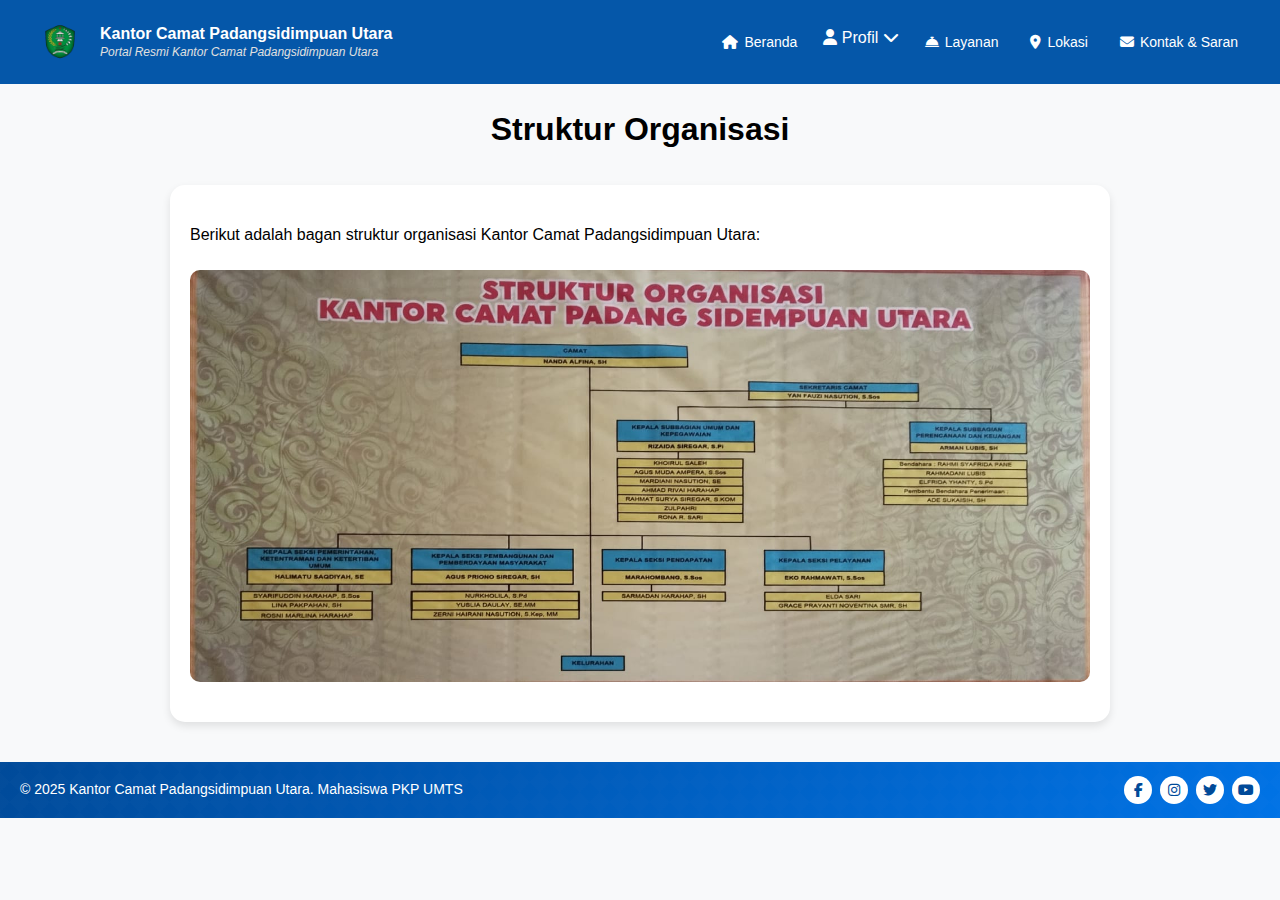
<file: struktur-organisasi.html>
<!DOCTYPE html>
<html lang="id">
<head>
  <meta charset="UTF-8">
  <meta name="viewport" content="width=device-width, initial-scale=1.0">
  <title>Struktur Organisasi - Kantor Camat PSP Utara</title>
  <link rel="stylesheet" href="style.css">
  <link rel="stylesheet" href="https://cdnjs.cloudflare.com/ajax/libs/font-awesome/6.5.0/css/all.min.css">
  <script src="script.js" defer></script>
</head>
<body>
  <!-- Navbar -->
  <header>
    <div class="header-flex">
      <div class="left-side">
        <img src="img/logo.png" alt="Logo" class="logo">
        <div class="welcome-texts">
          <span class="welcome-main">Kantor Camat Padangsidimpuan Utara</span>
          <span class="welcome-sub">Portal Resmi Kantor Camat Padangsidimpuan Utara</span>
        </div>
      </div>

      <div id="hamburger" class="hamburger">
        <span></span><span></span><span></span>
      </div>

      <nav id="navMenu">
        <a href="index.html"><i class="fas fa-home"></i> Beranda</a>
        <div class="dropdown">
          <button class="dropbtn"><i class="fas fa-user"></i> Profil <i class="fas fa-chevron-down"></i></button>
          <div class="dropdown-content">
            <a href="profil-kecamatan.html">Profil Kecamatan</a>
            <a href="struktur-organisasi.html">Struktur Organisasi</a>
            <a href="visi-misi.html">Visi Misi & Maklumat Pelayanan</a>
            <a href="profil-camat.html">Profil Camat</a>
          </div>
        </div>
        <a href="layanan.html"><i class="fas fa-concierge-bell"></i> Layanan</a>
        <a href="lokasi.html"><i class="fas fa-map-marker-alt"></i> Lokasi</a>
        <a href="kontak-saran.html"><i class="fas fa-envelope"></i> Kontak & Saran</a>
      </nav>
    </div>
  </header>

  <div id="overlay"></div>

  <!-- Konten -->
  <main>
    <h1>Struktur Organisasi</h1>
    <div class="card">
      <p>Berikut adalah bagan struktur organisasi Kantor Camat Padangsidimpuan Utara:</p>
      <img src="img/struktur_organisasi.jpg" alt="Struktur Organisasi" class="hero-img">
    </div>
  </main>

  <!-- Footer -->
  <footer>
    <div class="footer-container">
      <div class="footer-left">&copy; 2025 Kantor Camat Padangsidimpuan Utara. Mahasiswa PKP UMTS</div>
      <div class="footer-right">
        <a href="https://www.facebook.com/share/15uTmovxTt/"><i class="fab fa-facebook-f"></i></a>
        <a href="https://www.instagram.com/kantorcamatpsputara?igsh=ZTB3Z2NxeWhpMzE4"><i class="fab fa-instagram"></i></a>
        <a href="#"><i class="fab fa-twitter"></i></a>
        <a href="#"><i class="fab fa-youtube"></i></a>
      </div>
    </div>
  </footer>
</body>
</html>
</file>
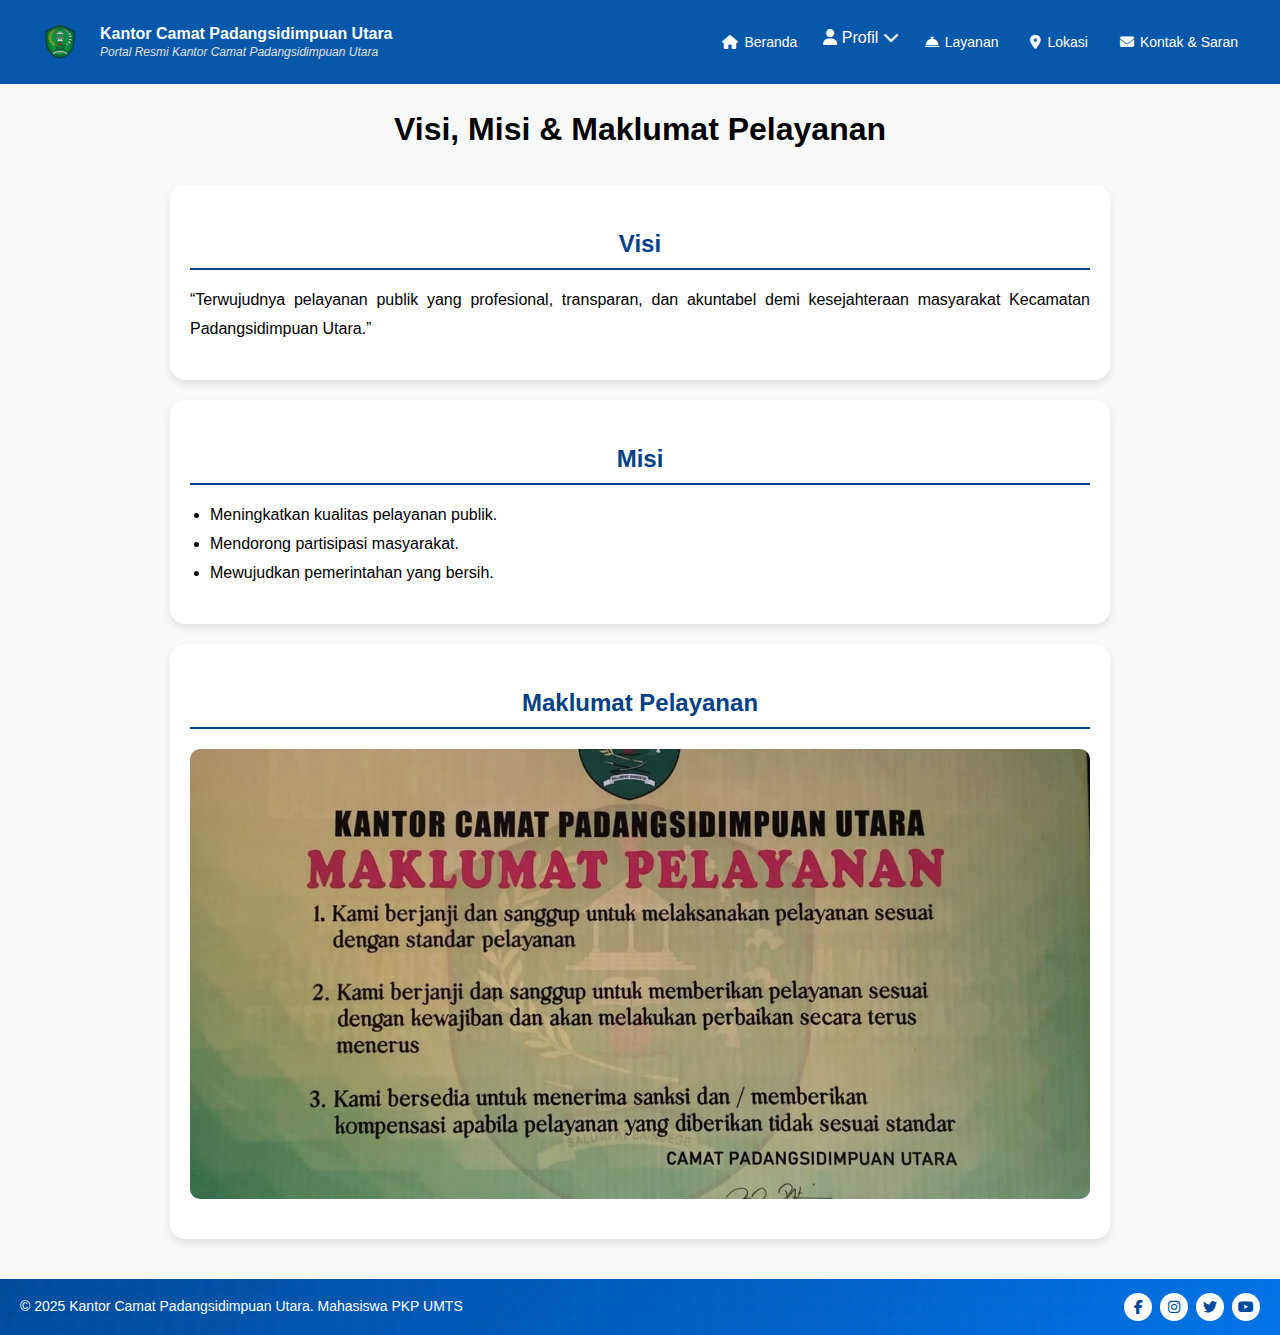
<file: visi-misi.html>
<!DOCTYPE html>
<html lang="id">
<head>
  <meta charset="UTF-8">
  <meta name="viewport" content="width=device-width, initial-scale=1.0">
  <title>Visi Misi - Kantor Camat PSP Utara</title>
  <link rel="stylesheet" href="style.css">
  <link rel="stylesheet" href="https://cdnjs.cloudflare.com/ajax/libs/font-awesome/6.5.0/css/all.min.css">
  <script src="script.js" defer></script>
</head>
<body>
  <!-- Navbar -->
  <header>
    <div class="header-flex">
      <div class="left-side">
        <img src="img/logo.png" alt="Logo" class="logo">
        <div class="welcome-texts">
          <span class="welcome-main">Kantor Camat Padangsidimpuan Utara</span>
          <span class="welcome-sub">Portal Resmi Kantor Camat Padangsidimpuan Utara</span>
        </div>
      </div>

      <div id="hamburger" class="hamburger">
        <span></span><span></span><span></span>
      </div>

      <nav id="navMenu">
        <a href="index.html"><i class="fas fa-home"></i> Beranda</a>
        <div class="dropdown">
          <button class="dropbtn"><i class="fas fa-user"></i> Profil <i class="fas fa-chevron-down"></i></button>
          <div class="dropdown-content">
            <a href="profil-kecamatan.html">Profil Kecamatan</a>
            <a href="struktur-organisasi.html">Struktur Organisasi</a>
            <a href="visi-misi.html">Visi Misi & Maklumat Pelayanan</a>
            <a href="profil-camat.html">Profil Camat</a>
          </div>
        </div>
        <a href="layanan.html"><i class="fas fa-concierge-bell"></i> Layanan</a>
        <a href="lokasi.html"><i class="fas fa-map-marker-alt"></i> Lokasi</a>
        <a href="kontak-saran.html"><i class="fas fa-envelope"></i> Kontak & Saran</a>
      </nav>
    </div>
  </header>

  <div id="overlay"></div>

  <!-- Konten -->
  <main>
    <h1>Visi, Misi & Maklumat Pelayanan</h1>
    <div class="card">
      <h2>Visi</h2>
      <p>“Terwujudnya pelayanan publik yang profesional, transparan, dan akuntabel demi kesejahteraan masyarakat Kecamatan Padangsidimpuan Utara.”</p>
    </div>
    <div class="card">
      <h2>Misi</h2>
      <ul>
        <li>Meningkatkan kualitas pelayanan publik.</li>
        <li>Mendorong partisipasi masyarakat.</li>
        <li>Mewujudkan pemerintahan yang bersih.</li>
      </ul>
    </div>
    <div class="card">
      <h2>Maklumat Pelayanan</h2>
       <img src="img/maklumat_pelayanan_camat_utara.jpg" alt="maklumat pelayanan" class="hero-img">
    </div>
  </main>

  <!-- Footer -->
  <footer>
    <div class="footer-container">
      <div class="footer-left">&copy; 2025 Kantor Camat Padangsidimpuan Utara. Mahasiswa PKP UMTS</div>
      <div class="footer-right">
        <a href="https://www.facebook.com/share/15uTmovxTt/"><i class="fab fa-facebook-f"></i></a>
        <a href="https://www.instagram.com/kantorcamatpsputara?igsh=ZTB3Z2NxeWhpMzE4"><i class="fab fa-instagram"></i></a>
        <a href="#"><i class="fab fa-twitter"></i></a>
        <a href="#"><i class="fab fa-youtube"></i></a>
      </div>
    </div>
  </footer>
</body>
</html>
</file>
<file: style.css>
/* ====== RESET ====== */
body {
  font-family: Arial, sans-serif;
  margin: 0;
  padding: 0;
  background: #f8f9fa;
  line-height: 1.6;
}

/* ====== HEADER ====== */
header {
  background-color: #0557a9;
  padding: 12px 25px;
  color: white;
}

.header-flex {
  display: flex;
  justify-content: space-between;
  align-items: center;
  background-color: #0557a9;
  padding: 10px 5px;
  color: white;
}

/* Logo + teks */
.left-side,
.logo-text {
  display: flex;
  align-items: center;
  gap: 10px;
}

.logo {
  width: 60px;   /* lebih kecil */
  height: auto;
}

.welcome-texts {
  display: flex;
  flex-direction: column;
  line-height: 1.3;
}

.welcome-main {
  font-size: 16px;
  font-weight: bold;
  margin: 0;
  color: white;
}

.welcome-sub {
  font-size: 12px;
  font-style: italic;
  margin: 0;
  color: #e0e0e0;
}

/* ====== NAVBAR DESKTOP ====== */
#navMenu {
  display: flex;
  gap: 8px;
}

#navMenu a {
  color: white;
  text-decoration: none;
  font-size: 14px;
  font-weight: 500;
  padding: 6px 12px;
  border-radius: 6px;
  display: flex;
  align-items: center;
  gap: 6px;
  transition: all 0.3s ease;
}

#navMenu a:hover,
#navMenu a.active {
  background-color: #0055aa;
  color: #ffeb3b;
}

/* ====== HAMBURGER ====== */
.hamburger {
  width: 30px;
  height: 22px;
  display: none; /* sembunyi di desktop */
  flex-direction: column;
  justify-content: space-between;
  cursor: pointer;
  z-index: 110;
}

.hamburger span {
  display: block;
  height: 3px;
  width: 100%;
  background: white; /* warna garis hamburger */
  border-radius: 2px;
  transition: all 0.3s ease;
}

/* Efek jadi X ketika menu terbuka */
.hamburger.open span:nth-child(1) {
  transform: rotate(40deg) translate(7px, 8px);
}

.hamburger.open span:nth-child(2) {
  opacity: 0;
}

.hamburger.open span:nth-child(3) {
  transform: rotate(-40deg) translate(5px, -6px);
}

/* ====== MOBILE DROPDOWN MENU ====== */
@media (max-width: 768px) {
  #navMenu {
    display: none;  /* default sembunyi */
    flex-direction: column;
    position: absolute;
    top: 60px;   /* muncul di bawah header */
    right: 15px;
    width: 250px;
    background: #fff;
    border-radius: 8px;
    box-shadow: 0 4px 10px rgba(0,0,0,0.2);
    padding: 10px 0;
    gap: 10px;
    z-index: 1050;
  }

  #navMenu a {
    color: #003366;
    padding: 10px 15px;
    font-size: 15px;
    border-radius: 0;
  }

  #navMenu a:hover {
    background: #f2f2f2;
    color: #0055aa;
  }

  #navMenu.active {
    display: flex; /* ditampilkan saat tombol hamburger ditekan */
  }

  .hamburger {
    display: flex; /* tombol hamburger muncul di mobile */
  }
}

/* === DROPDOWN UNTUK DESKTOP === */
.navbar .dropdown {
  position: relative; /* Parent posisi relatif */
}

.navbar .dropdown ul {
  display: none;
  position: absolute;
  top: 100%;  /* muncul tepat di bawah header */
  left: 0;
  background: #fff;
  min-width: 200px;
  box-shadow: 0px 4px 6px rgba(0,0,0,0.2);
  z-index: 9999;
}

.navbar .dropdown:hover ul {
  display: block;
}

.navbar .dropdown ul li {
  border-bottom: 1px solid #eee;
}

.navbar .dropdown ul li a {
  color: #333;
  display: block;
  padding: 10px 15px;
}

.navbar .dropdown ul li a:hover {
  background: #f2f2f2;
}

/* ====== OVERLAY ====== */
#overlay {
  display: none;
  position: fixed;
  inset: 0;
  background: rgba(0,0,0,0.5);
  z-index: 1040;
}

#overlay.active {
  display: block;
}

/* ====== CONTAINER ====== */
.container {
  padding: 40px 60px;
}

h2 {
  text-align: center;
  margin-bottom: 30px;
  color: #333;
}

/* ====== HERO IMAGE ====== */
.hero {
  position: relative;
  text-align: center;
}

.hero-img {
  display: block;
  width: 100%;
  max-height: 450px;
  object-fit: cover;
  border-radius: 10px;
}

.hero-text {
  position: absolute;
  top: 50%;
  left: 50%;
  transform: translate(-50%, -50%);
  color: white;
  text-shadow: 2px 2px 6px rgba(0,0,0,0.7);
}

.hero-text h1 {
  font-size: 26px;
  margin: 0;
}

.hero-text p {
  font-size: 16px;
  margin-top: 8px;
  font-style: italic;
}

/* ====== LAYANAN ====== */
.layanan-container {
  display: grid;
  grid-template-columns: repeat(auto-fit, minmax(280px, 1fr));
  gap: 20px;
  padding: 20px;
}

.layanan-card {
  background: #fff;
  border-radius: 12px;
  padding: 20px;
  text-align: center;
  box-shadow: 0 4px 10px rgba(0,0,0,0.1);
  transition: transform 0.3s ease;
}

.layanan-card:hover {
  transform: translateY(-5px);
}

.layanan-card img {
  width: 100px;
  height: 100px;
  object-fit: contain;
  margin-bottom: 15px;
}

.layanan-card h2 {
  font-size: 18px;
  margin-bottom: 10px;
  color: #004085;
}

.layanan-card p {
  font-size: 14px;
  color: #555;
}

/* ====== MAP ====== */
.map-container {
  margin-top: 20px;
  border-radius: 10px;
  overflow: hidden;
  box-shadow: 0 2px 10px rgba(0,0,0,0.1);
}

/* ====== FOOTER ====== */
footer {
  background: #0066cc;
  color: white;
  text-align: center;
  padding: 15px 0;
  margin-top: 40px;
  position: relative;
  bottom: 0;
  width: 100%;
}

/* ====== STYLE HALAMAN PROFIL ====== */
.card {
  background: #ffffff;
  margin: 20px auto;
  padding: 20px;
  border-radius: 15px;
  box-shadow: 0 4px 8px rgba(0,0,0,0.1);
  max-width: 900px;
  text-align: justify;
}

.card h2 {
  margin-bottom: 10px;
  color: #004085;
  border-bottom: 2px solid #004085;
  padding-bottom: 5px;
}

.card p {
  line-height: 1.8;
}

.card ul {
  padding-left: 20px;
  line-height: 1.8;
}

.card-img {
  display: block;
  margin: 15px auto;
  width: 200px;
  height: 200px;
  object-fit: cover;
  border-radius: 50%;
  border: 4px solid #004085;
  box-shadow: 0 4px 8px rgba(0,0,0,0.2);
}

/* Animasi fade in & out */
@keyframes slideDown {
  from {
    opacity: 0;
    transform: translateY(-10px);
  }
  to {
    opacity: 1;
    transform: translateY(0);
  }
}

@keyframes slideUp {
  from {
    opacity: 1;
    transform: translateY(0);
  }
  to {
    opacity: 0;
    transform: translateY(-10px);
  }
}


/* Default: Desktop */
.hamburger {
  display: none; /* sembunyikan di layar besar */
}

/* Mobile: max 768px */
@media (max-width: 768px) {
  .hamburger {
    display: flex; /* hanya muncul di HP */
  }

  #navMenu {
    display: none; /* default sembunyi */
    flex-direction: column;
    position: absolute;
    top: 60px; /* muncul di bawah header */
    right: 15px;
    width: 250px;
    background: #fff;
    border-radius: 8px;
    box-shadow: 0 4px 10px rgba(0,0,0,0.2);
    padding: 10px 0;
    gap: 10px;
    z-index: 1050;
  }

  #navMenu a {
    color: #003366;
    padding: 10px 15px;
    font-size: 15px;
  }

  #navMenu a:hover {
    background: #f2f2f2;
    color: #0055aa;
  }

  #navMenu.active {
    display: flex; /* muncul kalau ada class active */
    animation: slideDown 0.3s ease-in-out;
  }
}

/* ====== STYLE HALAMAN HOME ====== */
main h1 {
  text-align: center;   /* Biar teks rata tengah */
  margin-top: 20px;     /* Kasih jarak dari atas */
  margin-bottom: 30px;  /* Jarak ke bawah */
}

.hero-img {
  width: 100%;
  height: auto;
  display: block;
  margin: 20px auto;
  border-radius: 10px;
  object-fit: cover;
  object-position: center;
}

/* Khusus desktop (layar lebar) */
@media (min-width: 769px) {
  .dropdown-content {
    position: absolute;
    top: 100%;
    left: 0;
    background: #f4f4f4;     /* abu muda polos */
    border: none;            /* tanpa border */
    border-radius: 0;        /* sudut kotak biasa */
    box-shadow: none;        /* tanpa bayangan */
    min-width: 200px;
  }

  .dropdown-content a {
    display: block;
    padding: 12px 20px;
    color: #333;             /* teks abu gelap */
    text-decoration: none;
  }

  .dropdown-content a:hover {
    background: #e0e0e0;     /* abu lebih gelap pas hover */
  }
}


footer {
  background: linear-gradient(135deg, #004a99, #0073e6);
  color: white;
  padding: 14px 20px;
  position: relative;
  overflow: hidden;
  width: 100%;
  box-sizing: border-box;
}

/* pola diagonal samar */
footer::before {
  content: "";
  position: absolute;
  inset: 0;
  background-image: 
    linear-gradient(45deg, rgba(255,255,255,0.08) 25%, transparent 25%),
    linear-gradient(-45deg, rgba(255,255,255,0.08) 25%, transparent 25%),
    linear-gradient(45deg, transparent 75%, rgba(255,255,255,0.08) 75%),
    linear-gradient(-45deg, transparent 75%, rgba(255,255,255,0.08) 75%);
  background-size: 20px 20px;
  z-index: 0;
  opacity: 0.15;
}

.footer-container {
  display: flex;
  justify-content: space-between;
  align-items: center;
  position: relative;
  z-index: 1;
  width: 100%;
  padding: 0 px;   /* jarak kiri-kanan biar gak nempel */
  box-sizing: border-box;
}

.footer-left {
  font-size: 14px;
  line-height: 1.4;
  max-width: 70%;
}

.footer-right {
  display: flex;
  gap: 8px;
}

.footer-right a {
  display: flex;
  justify-content: center;
  align-items: center;
  width: 28px;
  height: 28px;
  background: white;
  color: #004a99;
  border-radius: 50%;
  font-size: 14px;
  transition: all 0.3s ease;
  text-decoration: none;
}

.footer-right a:hover {
  background: #ffcc00;
  color: #000;
}

/* Responsif HP */
@media (max-width: 600px) {
  .footer-left {
    font-size: 12px;
    max-width: 65%;
  }
  .footer-right a {
    width: 24px;
    height: 24px;
    font-size: 12px;
  }
}

/* Efek transisi halaman */
.fade-out {
  opacity: 0;
  transition: opacity 0.1s ease;
}

.fade-in {
  opacity: 1;
  transition: opacity 0.1s ease;
}

/* FIX sementara untuk cek */
.dropdown {
  display: inline-block !important;
  position: relative;
  z-index: 1000;
}

.dropbtn {
  background: none;
  border: none;
  color: rgb(255, 254, 254); /* ganti sesuai warna tema */
  font-size: 16px;
  cursor: pointer;
}

/* Default: desktop submenu melayang */
.dropdown-content {
  display: none;
  position: absolute;   /* <<< ini kunci */
  top: 100%;            /* tepat di bawah tombol Profil */
  left: 0;
  background: #f9f9f9;
  min-width: 200px;
  box-shadow: 0 4px 6px rgba(0,0,0,0.2);
  z-index: 9999;
  flex-direction: column;
}

/* Link di submenu */
.dropdown-content a {
  color: black;
  padding: 10px 15px;
  text-decoration: none;
  display: block;
  white-space: nowrap; /* biar ga pecah ke bawah */
}

.dropdown-content a:hover {
  background: #eee;
}

/* Hover aktifkan submenu */
.dropdown:hover .dropdown-content {
  display: block;
}


.dropdown-content a {
  color: black;
  padding: 10px 15px;
  text-decoration: none;
  display: block;
}

.dropdown-content a:hover {
  background: #eee;
}




/* biar keluar pas di hover */
.dropdown:hover .dropdown-content {
  display: block;
}

/* Desktop */
@media (max-width: 768px) {
  .dropdown-content {
    position: static;  /* balik normal, ikut alur */
    box-shadow: none;
    background: none;
    min-width: auto;
    margin-left: 20px; /* kalau mau tetap ada indentasi */
  }
}
@media screen and (min-width: 769px) {
  .dropdown-content a {
    color: rgb(255, 1, 1); /* teks submenu hitam */
    background: rgb(255, 208, 208);
  }
}

/* Mobile */
@media screen and (max-width: 768px) {
  nav a, nav .dropbtn {
    color: rgb(3, 25, 61); /* teks hitam */
  }
  .dropdown-content a {
    color: black;
    background: rgb(224, 214, 214);
  }
}


  .table-responsive {
    width: 100%;
    overflow-x: auto;
  }
  .styled-table {
    width: 100%;
    border-collapse: collapse;
    font-family: Arial, sans-serif;
    font-size: 14px;
  }
  .styled-table caption {
    text-align: left;
    font-weight: bold;
    margin-bottom: 8px;
    font-size: 15px;
  }
  .styled-table th,
  .styled-table td {
    border: 1px solid #ddd;
    padding: 8px;
    text-align: center;
  }
  .styled-table th {
    background-color: #003366;
    color: #fff;
  }
  .styled-table tbody tr:nth-child(even) {
    background-color: #f9f9f9;
  }
  .styled-table tbody tr:hover {
    background-color: #f1f1f1;
  }
  .styled-table tfoot td {
    font-weight: bold;
    background-color: #e9ecef;
  }
  /* Responsive text */
  @media screen and (max-width: 600px) {
    .styled-table {
      font-size: 12px;
    }
    .styled-table caption {
      font-size: 13px;
    }
  }


  /* Selayang */
.selayang, .camat, .layanan, .situs {
  padding: 30px 15px;
  max-width: 1000px;
  margin: auto;
}
.selayang h2, .camat h2, .layanan h2, .situs h2 {
  text-align: center;
  margin-bottom: 15px;
  color: #003366;
}

/* Camat */
.camat-box {
  display: flex;
  align-items: flex-start;
  gap: 20px;
  flex-wrap: wrap;
}
.camat-foto {
  width: 150px;
  border-radius: 10px;
}
.camat-bio {
  flex: 1;
}

/* Layanan cards */
.layanan-cards {
  display: grid;
  grid-template-columns: repeat(auto-fit,minmax(250px,1fr));
  gap: 20px;
}
.layanan .card {
  background: #fff;
  border: 1px solid #ddd;
  border-radius: 10px;
  padding: 15px;
  box-shadow: 0 2px 5px rgba(0,0,0,0.1);
}

/* Situs */
.situs ul {
  list-style: none;
  padding: 0;
}
.situs ul li {
  margin: 10px 0;
}
.situs ul li a {
  text-decoration: none;
  color: #0066cc;
}
.situs ul li a:hover {
  text-decoration: underline;
}


/* Tombol Selengkapnya */
.btn-selengkapnya {
  display: inline-block;
  margin-top: 15px;
  padding: 8px 16px;
  background: #003366;
  color: #fff;
  border-radius: 6px;
  text-decoration: none;
  font-size: 14px;
  transition: 0.3s;
}
.btn-selengkapnya:hover {
  background: #0055aa;
}

/* Selayang & Camat */
.selayang, .camat, .layanan-overview {
  padding: 30px 15px;
  max-width: 1000px;
  margin: auto;
}
.camat-box {
  display: flex;
  align-items: flex-start;
  gap: 20px;
  flex-wrap: wrap;
}
.camat-foto {
  width: 120px;
  border-radius: 10px;
}
.camat-bio {
  flex: 1;
  font-size: 15px;
  line-height: 1.6;
}

/* Layanan */
.layanan-container {
  display: grid;
  grid-template-columns: repeat(auto-fit, minmax(180px, 1fr));
  gap: 20px;
  margin-top: 20px;
}
.layanan-card {
  background: #fff;
  border: 1px solid #ddd;
  border-radius: 10px;
  padding: 15px;
  box-shadow: 0 2px 5px rgba(0,0,0,0.1);
  font-size: 14px; /* kecilkan teks */
}
.layanan-card h3 {
  font-size: 16px;
  margin-bottom: 10px;
}

/* Responsive: mobile tampil 2 card per baris */
@media (max-width: 600px) {
  .layanan-container {
    grid-template-columns: repeat(2, 1fr);
  }
}

/* Hanya untuk layar lebar */
@media (min-width: 769px) {
  .navbar .dropdown ul {
    position: absolute;
    top: 100%;
    left: 0;
  }
}

/* Untuk layar kecil (mobile), biarkan ikut flow normal) */
@media (max-width: 768px) {
  .navbar .dropdown ul {
    position: static;
    display: none; /* akan ditoggle JS/hamburger */
  }
}
</file>
